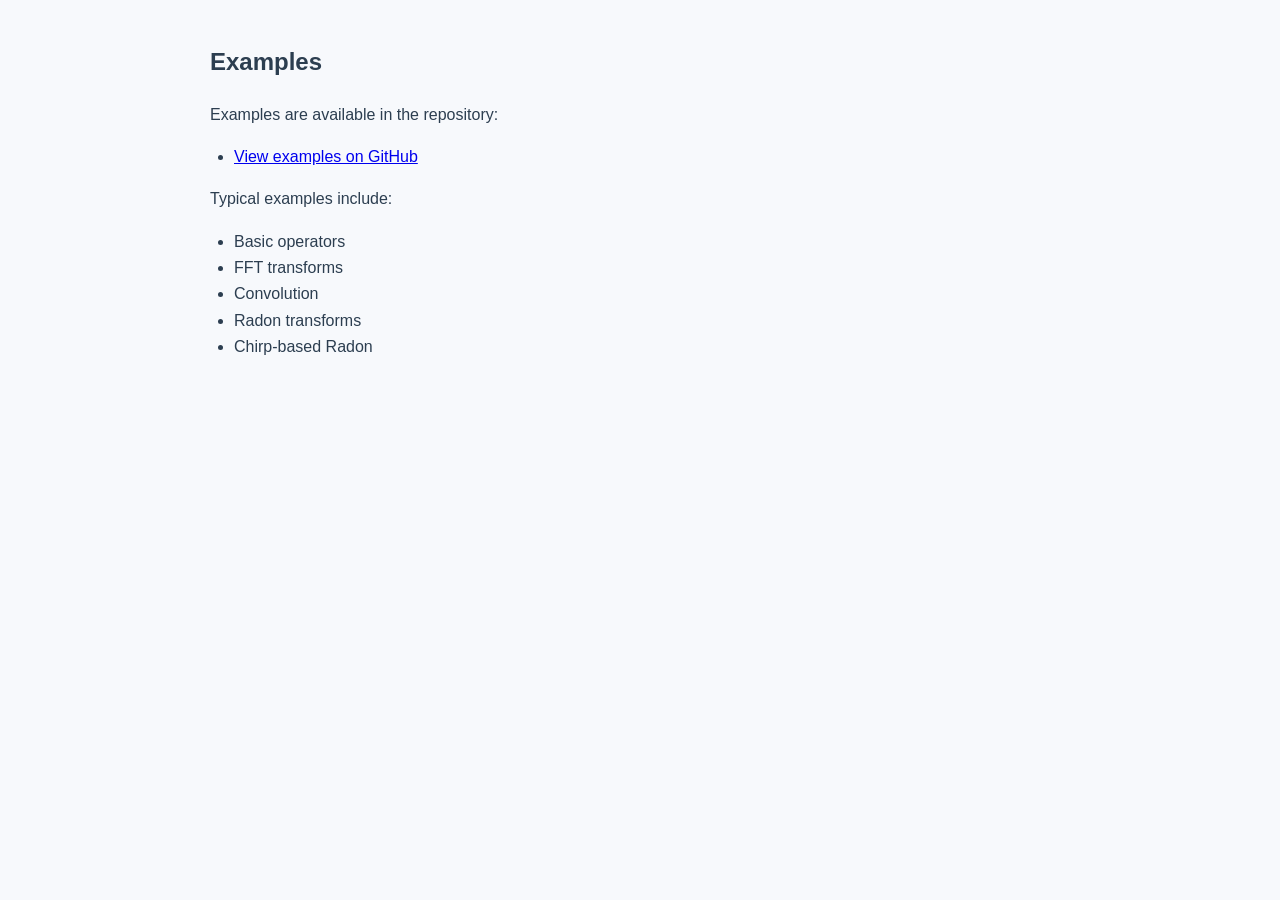
<file: docs/examples.html>
<!DOCTYPE html>
<html>
<head>
    <meta charset="UTF-8">
    <title>Examples - MiniOps</title>
    <link rel="stylesheet" href="style.css">
</head>
<body>

<section>

<h1>Examples</h1>

<p>
Examples are available in the repository:
</p>

<ul>
<li><a href="https://github.com/YOUR_USERNAME/MiniOps.jl/tree/main/examples">
View examples on GitHub
</a></li>
</ul>

<p>
Typical examples include:
</p>

<ul>
<li>Basic operators</li>
<li>FFT transforms</li>
<li>Convolution</li>
<li>Radon transforms</li>
<li>Chirp-based Radon</li>
</ul>

</section>
</body>
</html>
</file>
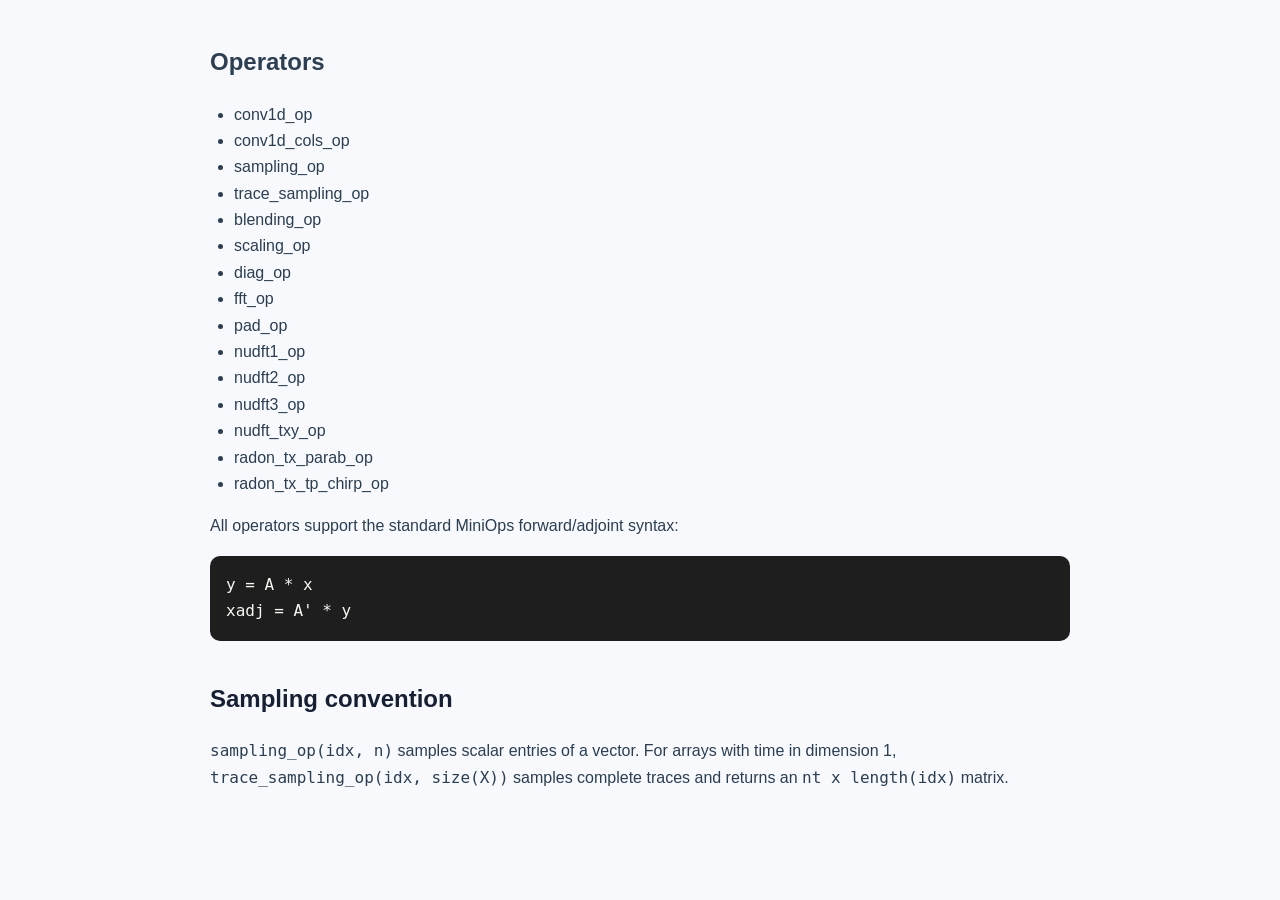
<file: docs/operators.html>
<!DOCTYPE html>
<html>
<head>
    <meta charset="UTF-8">
    <title>Operators - MiniOps</title>
    <link rel="stylesheet" href="style.css">
</head>
<body>
<section>
<h1>Operators</h1>
<ul>
<li>conv1d_op</li>
<li>conv1d_cols_op</li>
<li>sampling_op</li>
<li>trace_sampling_op</li>
<li>blending_op</li>
<li>scaling_op</li>
<li>diag_op</li>
<li>fft_op</li>
<li>pad_op</li>
<li>nudft1_op</li>
<li>nudft2_op</li>
<li>nudft3_op</li>
<li>nudft_txy_op</li>
<li>radon_tx_parab_op</li>
<li>radon_tx_tp_chirp_op</li>
</ul>
<p>All operators support the standard MiniOps forward/adjoint syntax:</p>
<pre><code>y = A * x
xadj = A' * y</code></pre>
<h2>Sampling convention</h2>
<p><code>sampling_op(idx, n)</code> samples scalar entries of a vector. For arrays
with time in dimension 1, <code>trace_sampling_op(idx, size(X))</code> samples
complete traces and returns an <code>nt x length(idx)</code> matrix.</p>
</section>
</body>
</html>
</file>
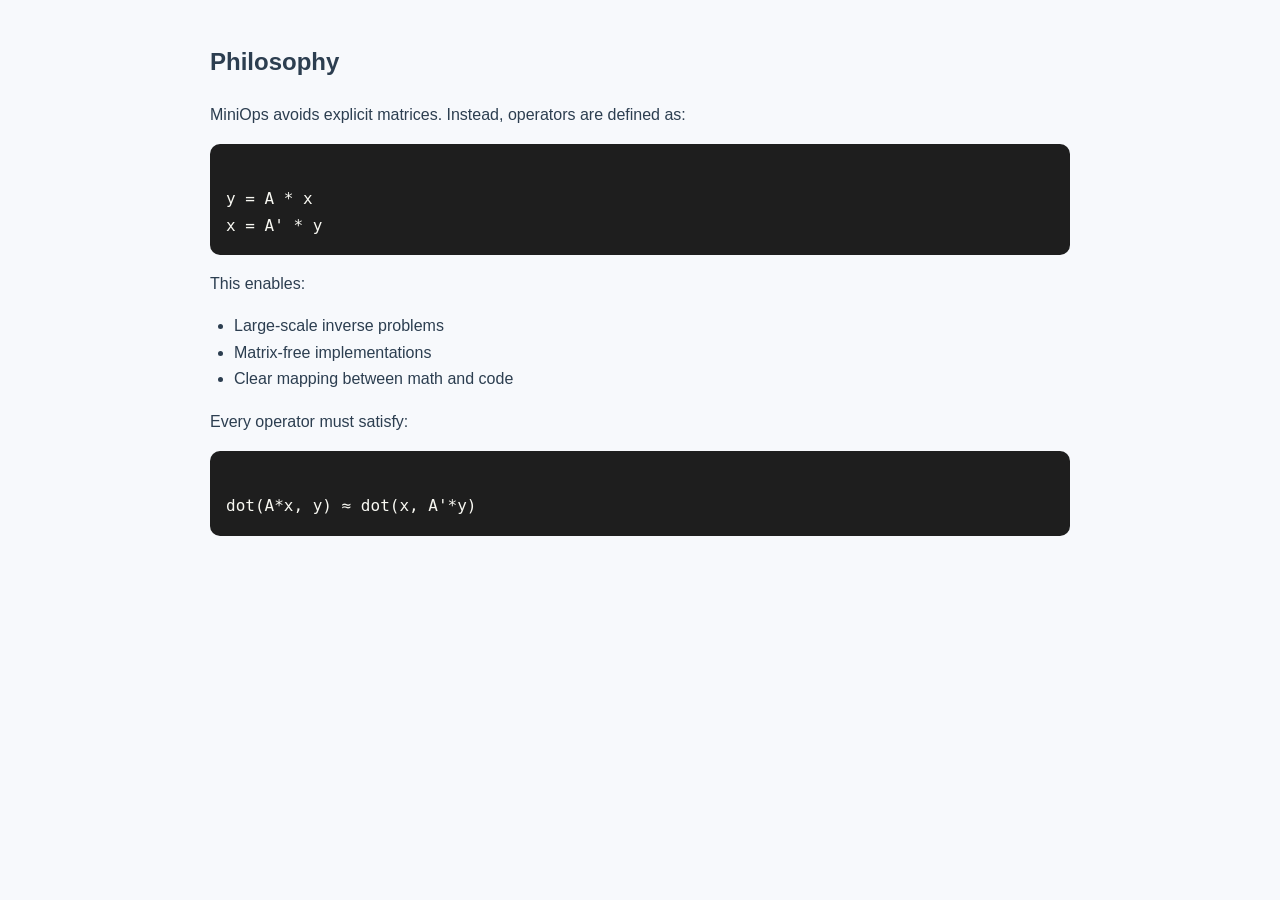
<file: docs/philosophy.html>
<!DOCTYPE html>
<html>
<head>
    <meta charset="UTF-8">
    <title>Philosophy - MiniOps</title>
    <link rel="stylesheet" href="style.css">
</head>
<body>


<section>
<h1>Philosophy</h1>

<p>
MiniOps avoids explicit matrices. Instead, operators are defined as:
</p>

<pre><code>
y = A * x
x = A' * y
</code></pre>

<p>
This enables:
</p>

<ul>
<li>Large-scale inverse problems</li>
<li>Matrix-free implementations</li>
<li>Clear mapping between math and code</li>
</ul>

<p>
Every operator must satisfy:
</p>

<pre><code>
dot(A*x, y) ≈ dot(x, A'*y)
</code></pre>

</section>
</body>
</html>
</file>
<file: docs/style.css>
body {
    font-family: -apple-system, BlinkMacSystemFont, "Segoe UI", Roboto, Arial;
    margin: 0;
    line-height: 1.65;
    background: #f7f9fc;
    color: #2c3e50;
}

header {
    background: linear-gradient(135deg, #172033, #263a63);
    color: white;
    padding: 56px 20px;
    text-align: center;
}

header h1 {
    font-size: 3rem;
    margin-bottom: 0.2rem;
}

.subtitle {
    opacity: 0.85;
    font-size: 1.15rem;
}

section {
    max-width: 860px;
    margin: 42px auto;
    padding: 0 22px;
}

.hero {
    text-align: center;
}

h2 {
    color: #172033;
    margin-top: 1.6em;
}

pre {
    background: #1e1e1e;
    color: #f8f8f2;
    padding: 16px;
    border-radius: 10px;
    overflow-x: auto;
}

code {
    font-family: Menlo, Consolas, monospace;
}

ul {
    padding-left: 1.5em;
}

.links {
    display: flex;
    gap: 18px;
    justify-content: center;
    flex-wrap: wrap;
}

.links a {
    text-decoration: none;
    color: #1f2a44;
    font-weight: bold;
    border: 1px solid #ccd4e0;
    padding: 10px 16px;
    border-radius: 8px;
    background: white;
}

.button {
    display: inline-block;
    background: #1f2a44;
    color: white;
    padding: 11px 22px;
    text-decoration: none;
    border-radius: 8px;
}

footer {
    text-align: center;
    padding: 28px;
    font-size: 0.9em;
    opacity: 0.7;
}
</file>
